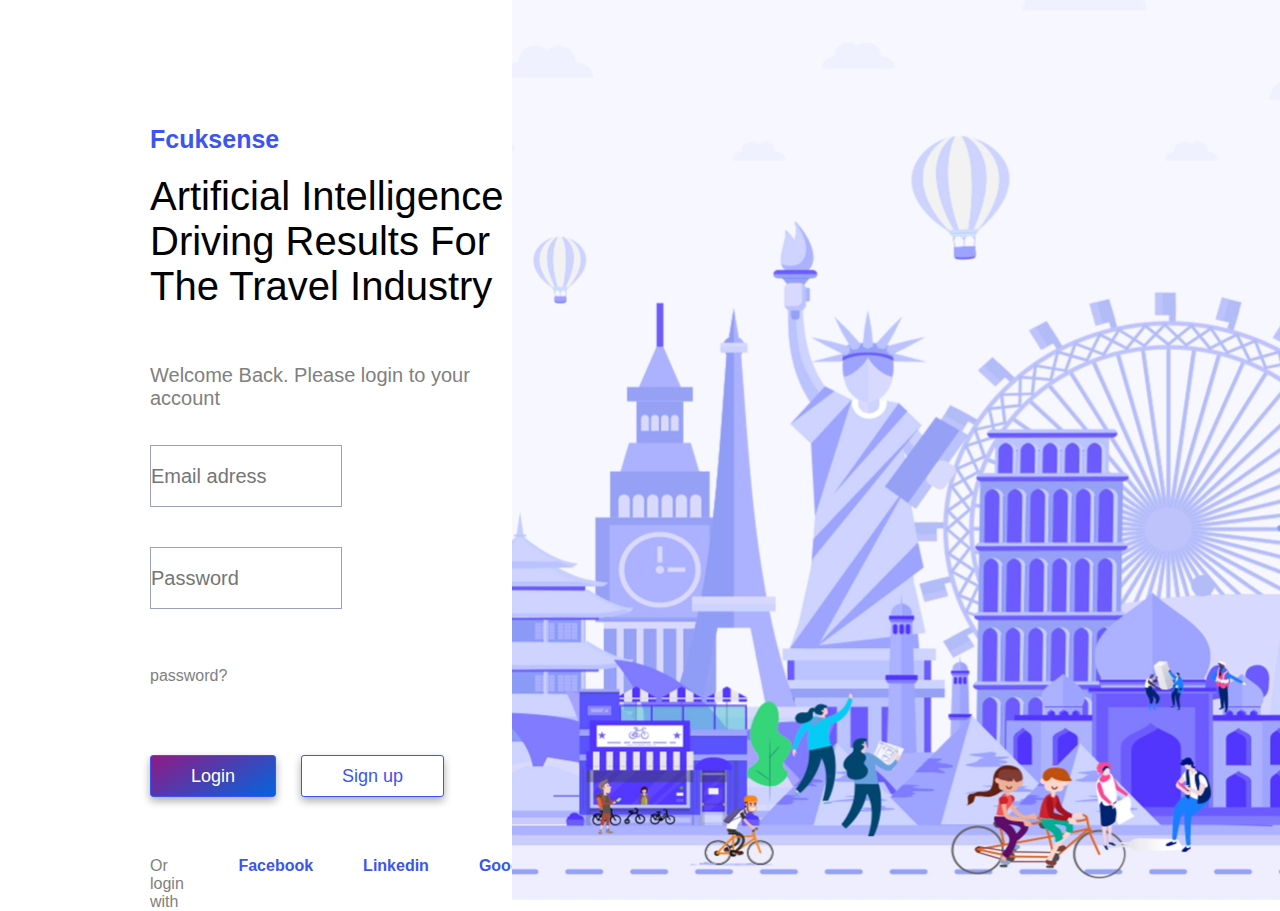
<file: index.html>
<!DOCTYPE html>
<html lang="en">
<head>
    <meta charset="UTF-8">
    <meta http-equiv="X-UA-Compatible" content="IE=edge">
    <meta name="viewport" content="width=device-width, initial-scale=1.0">
    <title>Fcuksense</title>
    <link rel="stylesheet" href="./css/main.css">
    <link rel="stylesheet" href="./css/form.css">
    <link rel="stylesheet" href="./css/button.css">
</head>
    <body>
        <main>
            <div class="left-column">
                <h1>Fcuksense</h1>
                <p class= "travel">Artificial Intelligence Driving Results For The Travel Industry</p>
                <p class= "back">Welcome Back. Please login to your account</p>
                </p>
                <form class="form">
                    <div class="form-row">
                        <label for="email">Email Adress</label>
                        <input id="email" placeholder="Email adress" type="email" required>
                    </div>
                    <div class="form-row">
                        <label for="pass">Password</label>
                        <input id="pass" placeholder="Password" type="password" required>
                    </div>
                    <div class="forgot">
                        <a href="./forgot-password/index.html">Forget password?</a>
                    </div>
                    <div class= "form-row flex-row">
                        <button type="submit">Login</button>
                        <button type="submit" formaction="../sign-up/index.html">Sign up</button>
                    </div>
                </form>
                <div class = "socials">
                    <p>Or login with</p>
                    <a href="#" target="_blank">Facebook</a>
                    <a href="#" target="_blank">Linkedin</a>
                    <a href="#" target="_blank">Google</a>    
                </div>
            </div>
            <div class="right-column">
                <img src="./img/dreams.jpg" alt="dreams">
            </div>
        </main>
    </body>
</html>
</file>
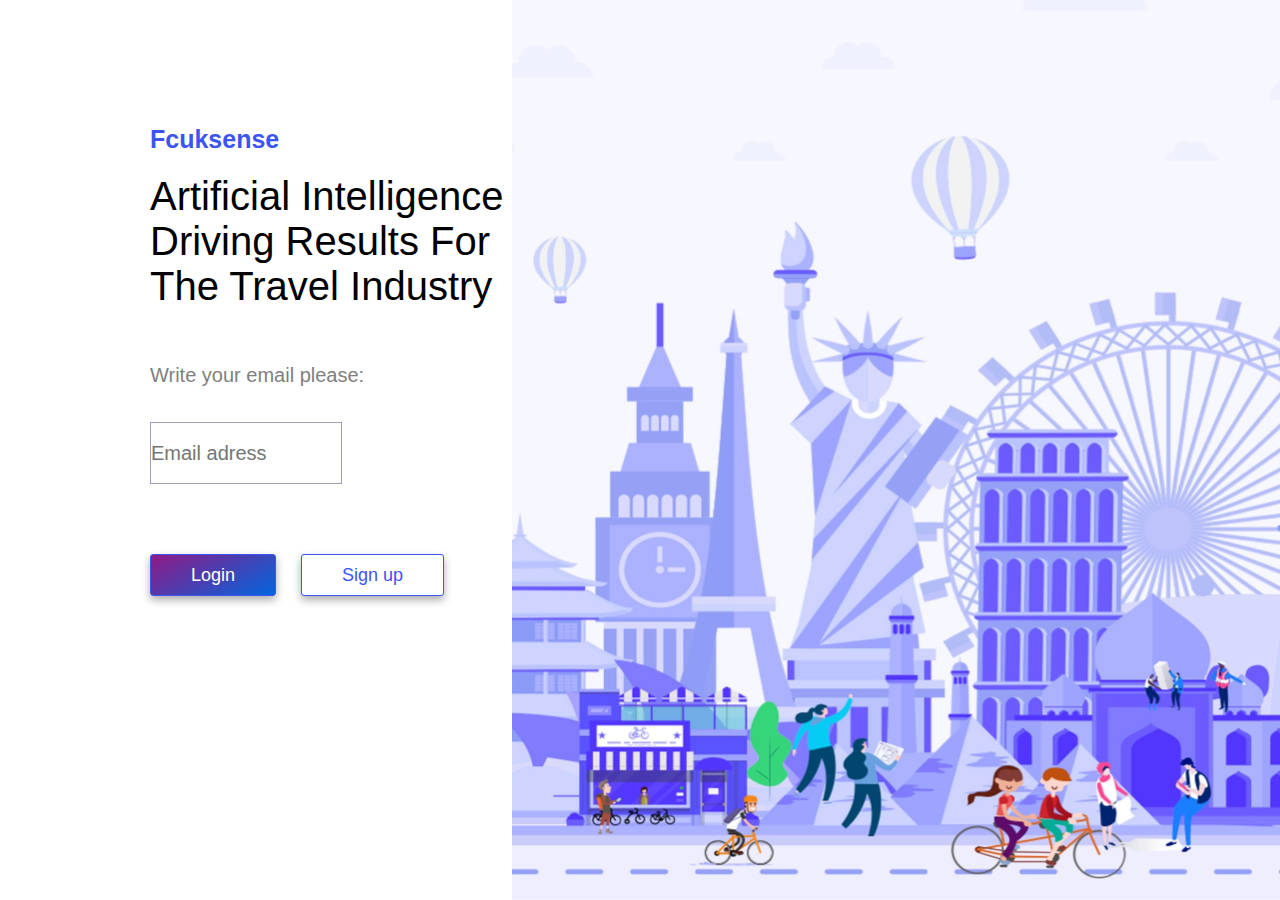
<file: forgot-password/index.html>
<!DOCTYPE html>
<html lang="en">
<head>
    <meta charset="UTF-8">
    <meta http-equiv="X-UA-Compatible" content="IE=edge">
    <meta name="viewport" content="width=device-width, initial-scale=1.0">
    <title>Forgot password</title>
    <link rel="stylesheet" href="../css/main.css">
    <link rel="stylesheet" href="../css/form.css">
    <link rel="stylesheet" href="../css/button.css">
</head>
    <body>
        <main>
            <div class="left-column">
                <h1>Fcuksense</h1>
                <p class= "travel">Artificial Intelligence Driving Results For The Travel Industry</p>
                <p class= "back">Write your email please:</p>
                </p>
                <form class="form">
                    <div class="form-row">
                        <label for="email">Email Adress</label>
                        <input id="email" placeholder="Email adress" type="email" required>
                    </div>
                    <div class= "form-row flex-row">
                        <button type="submit">Login</button>
                        <button type="submit" formaction="../sign-up/index.html">Sign up</button>
                    </div>
                </form>
             
            </div>
            <div class="right-column">
                <img src="../img/dreams.jpg" alt="dreams">
            </div>
        </main>
    </body>
</html>
</file>
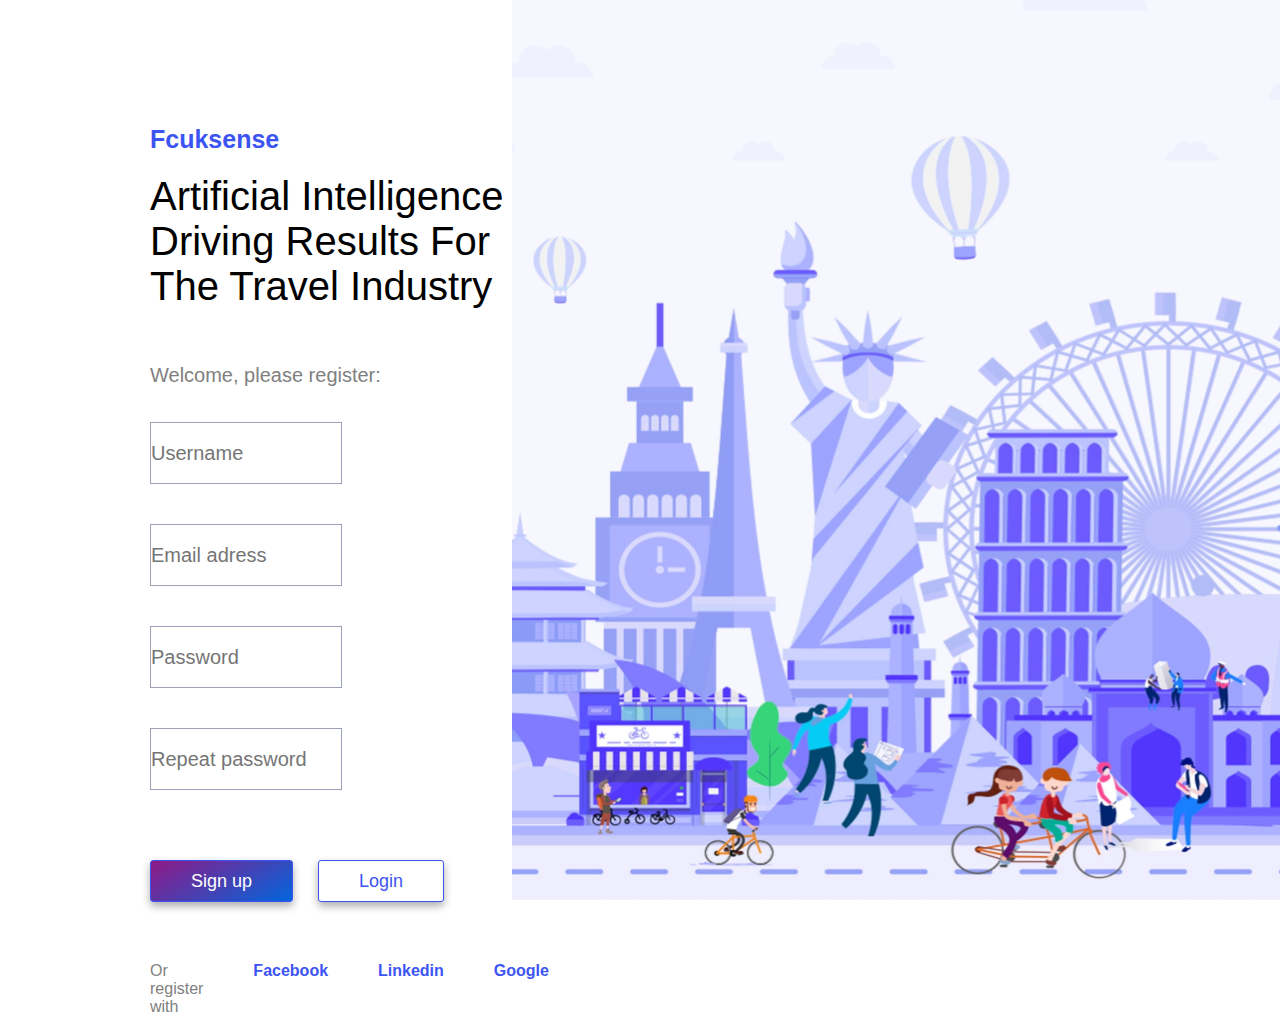
<file: sign-up/index.html>
<!DOCTYPE html>
<html lang="en">
<head>
    <meta charset="UTF-8">
    <meta http-equiv="X-UA-Compatible" content="IE=edge">
    <meta name="viewport" content="width=device-width, initial-scale=1.0">
    <title>Sign up</title>
    <link rel="stylesheet" href="../css/main.css">
    <link rel="stylesheet" href="../css/form.css">
    <link rel="stylesheet" href="../css/button.css">
</head>
    <body>
        <main>
            <div class="left-column">
                <h1>Fcuksense</h1>
                <p class= "travel">Artificial Intelligence Driving Results For The Travel Industry</p>
                <p class= "back">Welcome, please register:</p>
                </p>
                <form class="form">
                    <div class="form-row">
                        <label for="username">Username</label>
                        <input id="username" placeholder="Username" type="text" required>
                    </div>
                    <div class="form-row">
                        <label for="email">Email Adress</label>
                        <input id="email" placeholder="Email adress" type="email" required>
                    </div>
                    <div class="form-row">
                        <label for="pass">Password</label>
                        <input id="pass" placeholder="Password" type="password" required>
                    </div>
                    <div class="form-row">
                        <label for="pass">Repeat password</label>
                        <input id="pass" placeholder="Repeat password" type="password" required>
                    </div>
                    <div class= "form-row flex-row">
                        <button type="submit">Sign up</button>
                        <button type="submit" formaction="../index.html">Login</button>
                    </div>
                </form>
                <div class = "socials">
                    <p>Or register with</p>
                    <a href="#" target="_blank">Facebook</a>
                    <a href="#" target="_blank">Linkedin</a>
                    <a href="#" target="_blank">Google</a>    
                </div>
            </div>
            <div class="right-column">
                <img src="../img/dreams.jpg" alt="dreams">
            </div>
        </main>
    </body>
</html>
</file>
<file: css/main.css>
body,
body * {
    margin: 0;
    padding: 0;
    vertical-align: top;
    box-sizing: border-box;
    font-family: 'Gill Sans', 'Gill Sans MT', Calibri, 'Trebuchet MS', sans-serif;
}

body {
}


main {
    display: inline-block;
    width: 100%;
    
}

.left-column {
    display: inline-block;
    position: absolute;
    width: 30%;
    float: left;
    top: 50px;
    left: 150px;
    bottom: 50px;
    right: 50px;
}

.travel {
    font-size: 40px;
    margin-bottom: 35px;
    margin-top: 20px;
}

.back {
    font-size: 20px;
    font-weight: 500;
    margin-top: 55px;
    margin-bottom: 35px;
    color: grey;
}



.left-column > h1 {
    font-size: 25px;
    margin-top: 75px;
    color: #3C54F2;
}
.right-column {
    display: flex;
    width: 60%;
    height: 100vh;
    right: 0;
    top: 0;
    bottom: 0;
    position: absolute;
    float: right;
}

.socials{
    display: flex;
    flex-direction: row;
    margin-top: 60px;
    color: grey;
}

.socials > a {
    color: #red;
    text-decoration: none;
    margin-left: 50px;
    color: #3C54F2;
    font-weight: bold;
}

.forgot > a{
    color:grey;
    text-decoration: none;
    margin-left: 400px;
    }
</file>
<file: css/form.css>
.form {
    display: flex;
    flex-direction: column;
    gap: 40px;
    width: 100%;
  }
  .form-row {
    display: flex;
    flex-direction: column;
    gap: 10px;
    width: 50%;
    position: relative;
  }



 
  .form-row > input {
    line-height: 60px;
    font-size: 20px;
    border: none;
    border: 1px solid #9c9fb8;
    position: relative;
    }

    .form-row > label {
      position: ;
      left: 12px;
      top: 9px;
      width: 100%;
      position: absolute;
    }

    .form-row > input:focus {
      border-left: 5px solid #3752FD;
      outline: none;
      padding-left: 10px;
    }






  .form-row > a {
    line-height: 40px;
    font-size: 18px;
    text-decoration: none;
    color: #3C54F2;
  }
</file>
<file: css/button.css>
.form-row > button {
    margin-top: 30px;
    padding-left: 40px;
    padding-right: 40px;
    line-height: 40px;
    font-size: 18px;
    background: #3C54F2;
    background: linear-gradient(150deg, #8f1a85 0%, #0265de 100%);
    color: #fff;
    border: #3C54F2;
    border-style: groove;
    border-radius: 3px;
    box-shadow: 0 4px 8px 0 #0005;
    cursor: pointer;
    border-width: 1px;
  }
  .form-row > button:hover {
    box-shadow: 0 4px 8px 0 #0008;
  }

  .form-row.flex-row {
    flex-direction: row;
    gap: 25px;
    width: 80%;

  }

  .form-row.flex-row > button:last-of-type {
      color: #3C54F2;
      background: white;
  }
</file>
